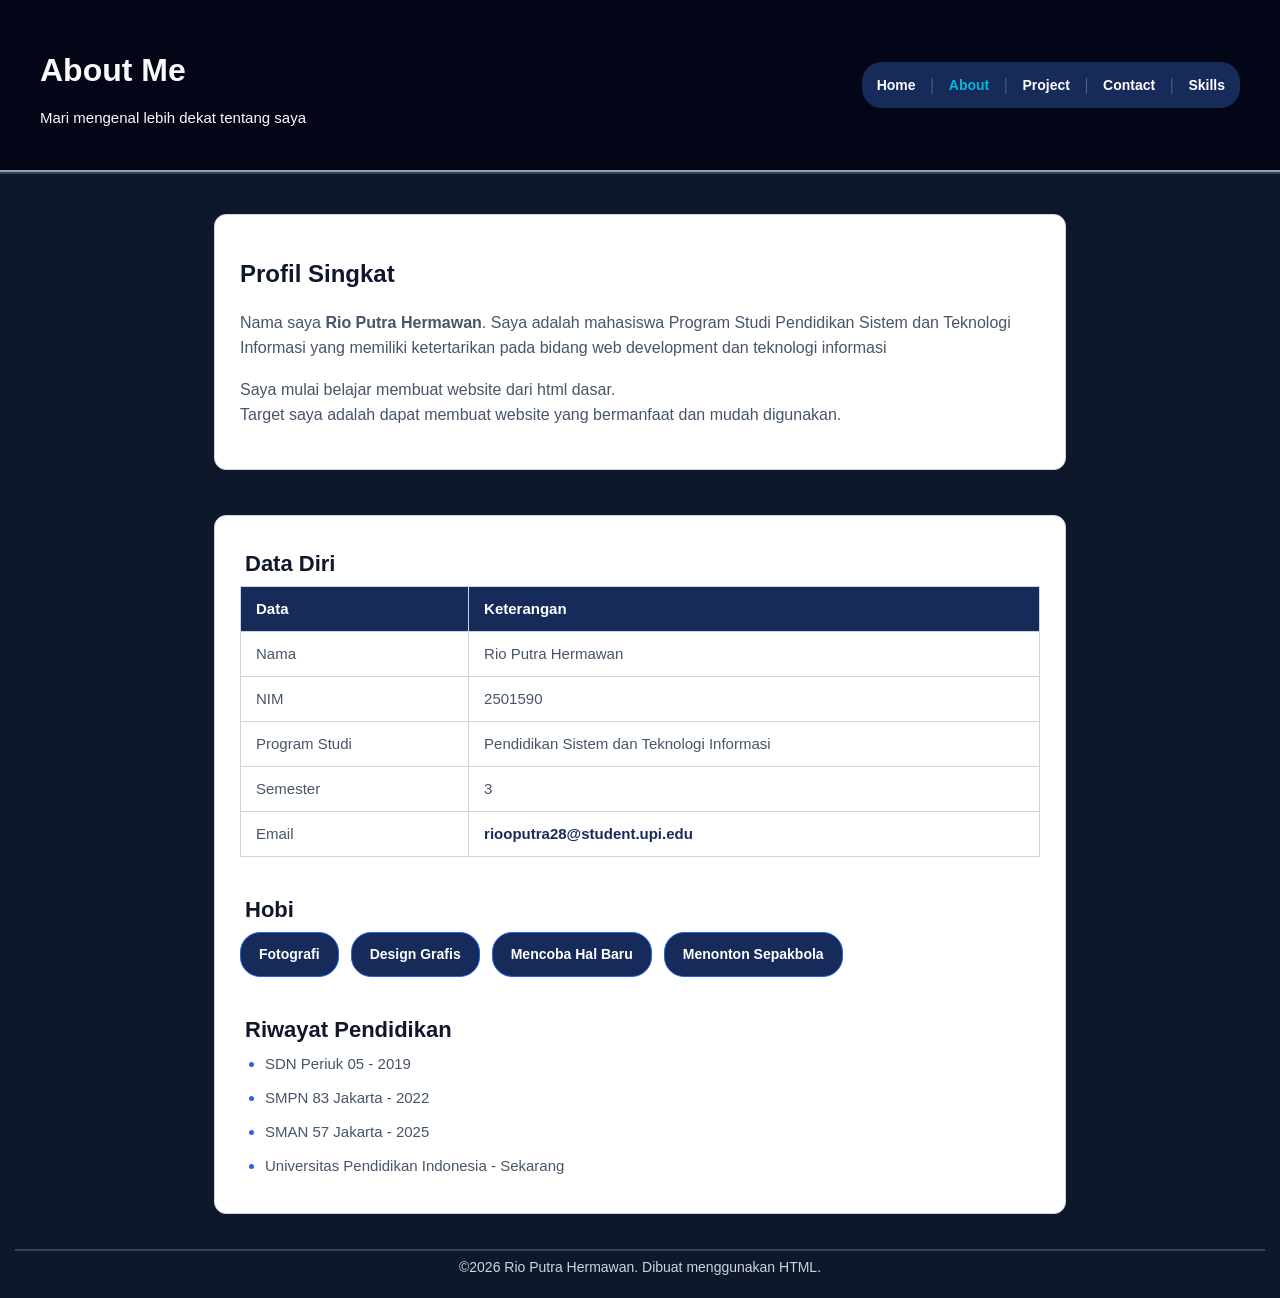
<file: About.html>
<!doctype html>
<html lang="id">
  <head>
    <meta charset="UTF-8" />
    <meta name="viewport" content="width=device-width, initial-scale=1.0" />
    <title>Personal Website - About</title>
    <link rel="stylesheet" href="style.css" />
  </head>

  <body>
    <header id="main-header">
      <div class="container-navbar">
        <div class="judul-navbar">
          <h1>About Me</h1>
          <p>Mari mengenal lebih dekat tentang saya</p>
        </div>

        <nav class="navbar">
          <a href="index.html">Home</a>
          <span class="nav-separator">|</span>
          <a href="About.html" class="active">About</a>
          <span class="nav-separator">|</span>
          <a href="projek.html">Project</a>
          <span class="nav-separator">|</span>
          <a href="Contact.html">Contact</a>
          <span class="nav-separator">|</span>
          <a href="skills.html">Skills</a>
        </nav>
      </div>
    </header>
    <hr />

    <main>
      <section id="header">
        <div class="introduction">
          <div class="text-introduction">
            <h2>Profil Singkat</h2>
            <p>
              Nama saya <strong>Rio Putra Hermawan</strong>. Saya adalah
              mahasiswa Program Studi Pendidikan Sistem dan Teknologi Informasi
              yang memiliki ketertarikan pada bidang web development dan
              teknologi informasi
            </p>
            <p>
              Saya mulai belajar membuat website dari html dasar. <br />
              Target saya adalah dapat membuat website yang bermanfaat dan mudah
              digunakan.
            </p>
          </div>
        </div>
      </section>

      <section class="biodata">
        <div class="data-diri">
        <h2>Data Diri</h2>
        <table border="1" cellspacing="0" cellpadding="10">
          <tr>
            <th>Data</th>
            <th>Keterangan</th>
          </tr>
          <tr>
            <td>Nama</td>
            <td>Rio Putra Hermawan</td>
          </tr>
          <tr>
            <td>NIM</td>
            <td>2501590</td>
          </tr>
          <tr>
            <td>Program Studi</td>
            <td>Pendidikan Sistem dan Teknologi Informasi</td>
          </tr>
          <tr>
            <td>Semester</td>
            <td>3</td>
          </tr>
          <tr>
            <td>Email</td>
            <td>
              <a href="mailto:riooputra28@student.upi.edu"
                >riooputra28@student.upi.edu</a
              >
            </td>
          </tr>
        </table>
      </div>
        <div class="hobi">
        <h2>Hobi</h2>
        <ol>
          <li>Fotografi</li>
          <li>Design Grafis</li>
          <li>Mencoba Hal Baru</li>
          <li>Menonton Sepakbola</li>
        </ol>
      </div>
      <div class="riwayat-pendidikan">
        <h2>Riwayat Pendidikan</h2>
        <ul>
          <li>SDN Periuk 05 - 2019</li>
          <li>SMPN 83 Jakarta - 2022</li>
          <li>SMAN 57 Jakarta - 2025</li>
          <li>Universitas Pendidikan Indonesia - Sekarang</li>
        </ul>
        </div>
      </section>
    </main>

    <footer class="footer">
      <hr />
      <p>©2026 Rio Putra Hermawan. Dibuat menggunakan HTML.</p>
    </footer>
  </body>
</html>
</file>
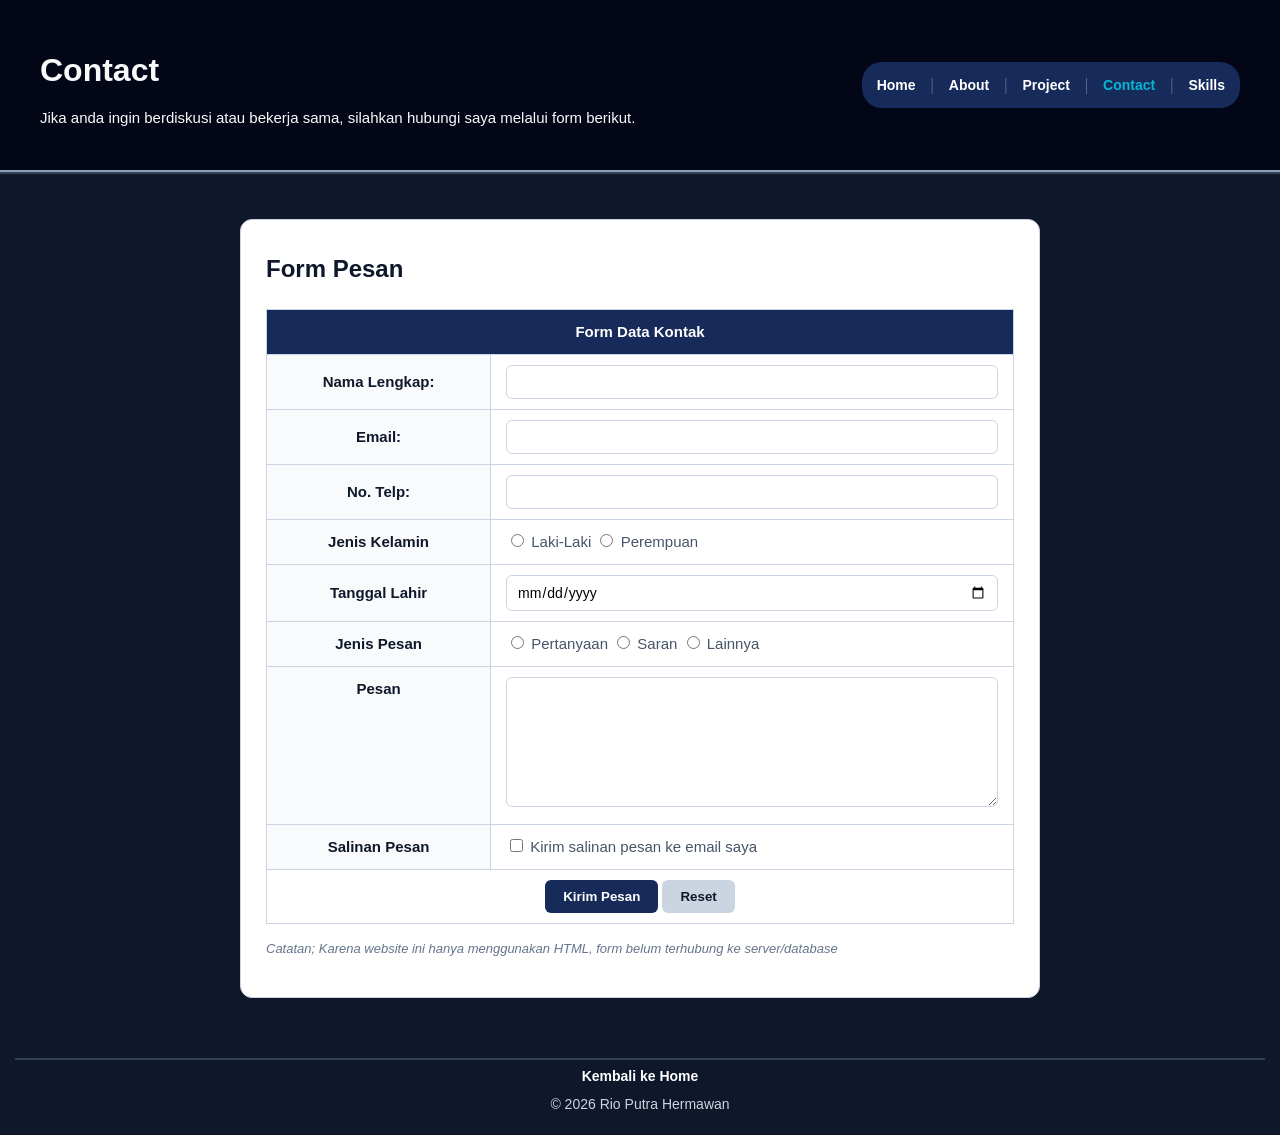
<file: Contact.html>
<!doctype html>
<html lang="id">
  <head>
    <meta charset="UTF-8" />
    <meta name="viewport" content="width=device-width, initial-scale=1.0" />
    <title>Personal Website - Contact</title>
    <link rel="stylesheet" href="style.css" />
  </head>

  <body>
    <header id="main-header">
      <div class="container-navbar">
        <div class="judul-navbar">
          <h1>Contact</h1>
          <p>Jika anda ingin berdiskusi atau bekerja sama, silahkan hubungi saya
          melalui form berikut.</p>
        </div>

        <nav class="navbar">
          <a href="index.html">Home</a>
          <span class="nav-separator">|</span>
          <a href="About.html">About</a>
          <span class="nav-separator">|</span>
          <a href="projek.html">Project</a>
          <span class="nav-separator">|</span>
          <a href="Contact.html" class="active">Contact</a>
          <span class="nav-separator">|</span>
          <a href="skills.html">Skills</a>
        </nav>
      </div>
    </header>
    <hr />

    <section class="contact">
      <div class="container-contact">
    <h2>Form Pesan</h2>
    <table border="1" cellspacing="0" cellpadding="10">
      <tr>
        <th colspan="2" align="center">Form Data Kontak</th>
      </tr>
      <tr>
        <td class="label" align="right"><strong>Nama Lengkap:</strong></td>
        <td class="input"><input type="text" name="nama" /></td>
      </tr>
      <tr>
        <td class="label" align="right"><strong>Email:</strong></td>
        <td class="input"><input type="text" name="email" /></td>
      </tr>
      <tr>
        <td class="label" align="right"><strong>No. Telp:</strong></td>
        <td class="input"><input type="text" name="no. telp" /></td>
      </tr>
      <tr>
        <td class="label" align="right"><strong>Jenis Kelamin</strong></td>
        <td class="input">
          <input type="radio" name="jenis_kelamin" value="Laki-Laki" /> Laki-Laki
          <input type="radio" name="jenis_kelamin" value="Perempuan" />
          Perempuan
        </td>
      </tr>
      <tr>
        <td class="label" align="right"><strong>Tanggal Lahir</strong></td>
        <td class="input"><input type="date" name="tanggal_lahir" /></td>
      </tr>
      <tr>
        <td class="label" align="right"><strong>Jenis Pesan</strong></td>
        <td class="input">
          <input type="radio" name="jenis_pesan" value="Pertanyaan" /> Pertanyaan
          <input type="radio" name="jenis_pesan" value="Saran" /> Saran
          <input type="radio" name="jenis_pesan" value="Lainnya" /> Lainnya
        </td>
      </tr>
      <tr>
        <td class="label" align="right" valign="top"><strong>Pesan</strong></td>
        <td class="textarea">
          <textarea name="Pesan" rows="7" cols="50"></textarea>
        </td>
      </tr>
      <tr>
        <td class="label" align="right"><strong>Salinan Pesan</strong></td>
        <td class="input">
          <input type="checkbox" name="salinan_pesan" value="Salinan Pesan" />
          Kirim salinan pesan ke email saya
        </td>
      </tr>
      <tr>
        <td colspan="2" style="text-align: center">
          <input type="submit" value="Kirim Pesan" />
          <input type="reset" value="Reset" />
        </td>
      </tr>
    </table>
    <p>
      <em>
        Catatan; Karena website ini hanya menggunakan HTML, form belum
        terhubung ke server/database</em>
    </p>
    </div>
    </section>
    <footer class="footer">
    <hr />
    <p><a href="Home.html">Kembali ke Home</a></p>
    <p>© 2026 Rio Putra Hermawan</p>
    </footer>
  </body>
</html>
</file>
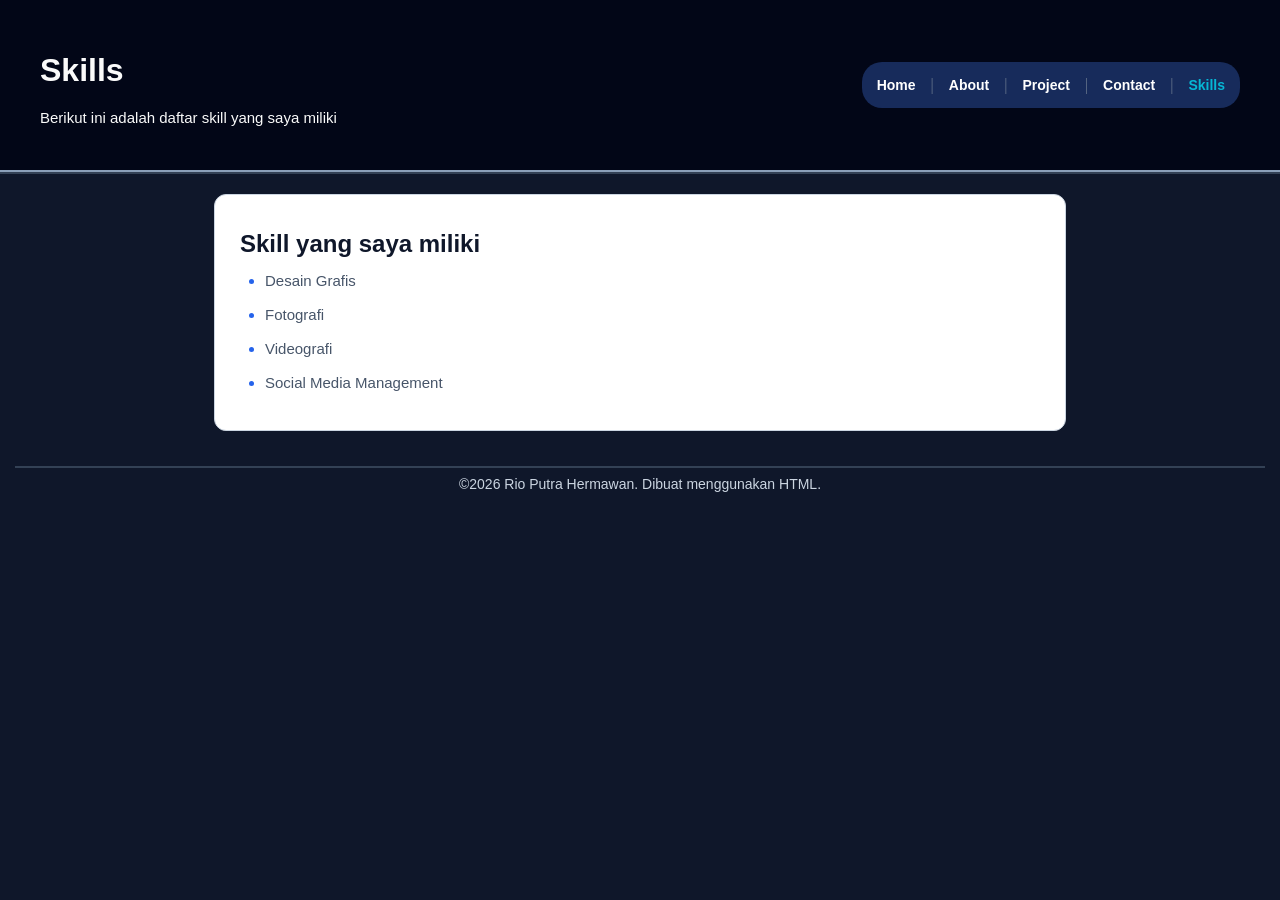
<file: skills.html>
<!doctype html>
<html lang="id">
  <head>
    <meta charset="UTF-8" />
    <meta name="viewport" content="width=device-width, initial-scale=1.0" />
    <title>Personal Website - Skills</title>
    <link rel="stylesheet" href="style.css" />
  </head>

  <body>
    <header id="main-header">
      <div class="container-navbar">
        <div class="judul-navbar">
          <h1>Skills</h1>
          <p>Berikut ini adalah daftar skill yang saya miliki</p>
        </div>

        <nav class="navbar">
          <a href="index.html">Home</a>
          <span class="nav-separator">|</span>
          <a href="About.html">About</a>
          <span class="nav-separator">|</span>
          <a href="projek.html">Project</a>
          <span class="nav-separator">|</span>
          <a href="Contact.html">Contact</a>
          <span class="nav-separator">|</span>
          <a href="skills.html" class="active" >Skills</a>
        </nav>
      </div>
    </header>
    <hr />

    <main>
      <section class="skill">
        <div class="skills">
          <h2>Skill yang saya miliki</h2>
          <ul>
            <li>Desain Grafis</li>
            <li>Fotografi</li>
            <li>Videografi</li>
            <li>Social Media Management</li>
          </ul>
        </div>
      </section>
    </main>

    <footer class="footer">
      <hr />
      <p>©2026 Rio Putra Hermawan. Dibuat menggunakan HTML.</p>
    </footer>
  </body>
</html>
</file>
<file: style.css>
body {
  background-color: #0f172a;
  line-height: 1.6;
  margin: 0;
}

#main-header {
  background-color: #020617;
  padding: 20px 10px;
  border-bottom: 2px solid #8ba0b9;
}

.container-navbar {
  display: flex;
  align-items: center;
  justify-content: space-between;
  padding: 10px 30px;
}

.judul-navbar {
  display: flex;
  flex-direction: column;
}

.judul-navbar h1 {
  font-family: "Poppins", sans-serif;
  color: #fafafa;
  margin: 15px 0 10px;
  font-size: 32px;
  font-weight: 700;
}

.judul-navbar p {
  font-family: "Inter", sans-serif;
  color: #fafafa;
  margin: 0 0 10px;
  font-size: 15px;
}

.navbar {
  display: flex;
  align-items: center;
  gap: 15px;
  padding: 10px 15px;
  background-color: #172b5b;
  border-radius: 20px;
}

.navbar a {
  font-family: "Inter", sans-serif;
  color: #ffffff;
  text-decoration: none;
  font-weight: 600;
  font-size: 14px;
}

.navbar a:hover,
.navbar a.active {
  color: #06b6d4;
}

.nav-separator {
  color: #64748b;
}

hr {
  border: none;
  border-top: 2px solid #334155;
  margin: 0;
}

#header {
  padding: 20px;
}

.introduction {
  max-width: 800px;
  margin: 20px auto;
  padding: 25px;
  background-color: #ffffff;
  border: 1px solid #cbd5e1;
  border-radius: 12px;
  display: flex;
  align-items: center;
  gap: 30px;
}

.text-introduction {
  flex: 1;
}

.text-introduction h2 {
  font-family: "Poppins", sans-serif;
  color: #0f172a;
  margin: 15px 0 10px;
  font-size: 24px;
}

.text-introduction p {
  font-family: "Inter", sans-serif;
  color: #475569;
  font-size: 16px;
}

.foto-introduction {
  width: 30%;
}

.foto-introduction img {
  width: 180px;
  height: 180px;
  padding: 8px;
  border: 3px solid #172b5b;
  margin: 15px auto;
  border-radius: 50%;
  object-fit: cover;
  display: block;
  animation: fadeIn 1.2s ease-out;
}

.learning,
.biodata,
.daftar-projek,
.table-projek,
.skill {
  max-width: 800px;
  margin: 20px auto;
  padding: 25px;
  background-color: #ffffff;
  border: 1px solid #cbd5e1;
  border-radius: 12px;
}

.learning h3 {
  font-family: "Poppins", sans-serif;
  color: #0f172a;
  text-align: center;
  margin: 15px 0 10px;
  font-size: 22px;
}

.learning p {
  font-family: "Inter", sans-serif;
  text-align: center;
  color: #475569;
  margin-top: 25px;
  font-size: 15px;
}

.learning p a,
.data-diri td a {
  color: #172b5b;
  text-decoration: none;
  font-weight: 600;
}

.learning p a:hover,
.data-diri td a:hover {
  color: #06b6d4;
  text-decoration: none;
}

.learning ul {
  display: flex;
  justify-content: center;
  flex-wrap: wrap;
  gap: 12px;
  padding: 0;
  list-style: none;
}

.learning li,
.hobi li,
.daftar-projek li {
  font-family: "Inter", sans-serif;
  background-color: #172b5b;
  color: #ffffff;
  padding: 10px 18px;
  border-radius: 20px;
  border: 1px solid #2563eb;
  font-weight: 600;
  font-size: 14px;
  transition: transform 0.3s ease, background-color 0.3s ease;
}

.learning li:hover,
.hobi li:hover,
.daftar-projek li:hover {
  background-color: #06b6d4;
  transform: translateY(-3px);
}

.biodata {
  margin: 5px auto;
}

.biodata h2 {
  font-family: "Poppins", sans-serif;
  color: #0f172a;
  font-size: 22px;
  margin: 5px;
}

.data-diri table {
  width: 100%;
  border-collapse: collapse;
  font-family: "Inter", sans-serif;
  color: #475569;
  font-size: 15px;
}

.data-diri th,
.data-diri td,
.table-projek th,
.table-projek td {
  border: 1px solid #cbd5e1;
  padding: 10px 15px;
}

.data-diri th {
  background-color: #172b5b;
  color: #ffffff;
  text-align: left;
}

.data-diri tr:hover td {
  background-color: #f8fafc;
}

.hobi,
.riwayat-pendidikan {
  margin-top: 35px;
}

.hobi ol {
  display: flex;
  gap: 12px;
  padding: 0;
  margin: 0;
  list-style: none;
  flex-wrap: wrap;
}

.riwayat-pendidikan ul,
.skills ul {
  margin: 0;
  padding-left: 25px;
  font-family: "Inter", sans-serif;
  color: #475569;
  font-size: 15px;
}

.riwayat-pendidikan li,
.skills li {
  margin-bottom: 10px;
}

.riwayat-pendidikan li::marker,
.skills li::marker {
  color: #2563eb;
}

.daftar-projek h2,
.daftar-projek h3,
.table-projek h3,
.skills h2 {
  font-family: "Poppins", sans-serif;
  color: #0f172a;
  font-size: 24px;
  font-weight: 600;
  margin: 5px 0 5px;
}

.daftar-projek p {
  font-family: "Inter", sans-serif;
  color: #475569;
  font-size: 15px;
  margin: 0 0 15px;
}

.daftar-projek ul {
  display: flex;
  flex-wrap: wrap;
  gap: 12px;
  padding: 0;
  list-style: none;
}

.daftar-projek img {
  width: 150px;
  border-radius: 10px;
  border: 2px solid #cbd5e1;
  margin: 10px 0 15px;
}

.table-projek {
  width: 800px;
  max-width: calc(100% - 40px);
  margin: 0 auto 20px;
  border-collapse: collapse;
  font-family: "Inter", sans-serif;
  color: #475569;
  font-size: 15px;
}

.table-projek th {
  background-color: #172b5b;
  color: #ffffff;
  font-weight: 600;
}

.contact {
  max-width: 800px;
  margin: 20px auto;
  padding: 25px;
}

.container-contact {
  background-color: #ffffff;
  padding: 25px;
  border: 1px solid #cbd5e1;
  border-radius: 12px;
}

.container-contact h2 {
  font-family: "Poppins", sans-serif;
  color: #0f172a;
  font-size: 24px;
  font-weight: 600;
  margin: 5px 0 20px;
}

.container-contact table {
  width: 100%;
  border-collapse: collapse;
  font-family: "Inter", sans-serif;
  color: #475569;
  font-size: 15px;
}

.container-contact th {
  background-color: #172b5b;
  color: #ffffff;
  font-weight: 600;
  text-align: center;
}

.container-contact th,
.container-contact td {
  border: 1px solid #cbd5e1;
  padding: 10px 15px;
}

.container-contact .label {
  width: 30%;
  background-color: #f8fafc;
  color: #0f172a;
  text-align: center;
}

.container-contact input[type="text"],
.container-contact input[type="date"],
.container-contact textarea {
  width: 100%;
  box-sizing: border-box;
  padding: 8px 10px;
  border: 1px solid #cbd5e1;
  border-radius: 6px;
  font-family: "Inter", sans-serif;
  font-size: 14px;
}

.container-contact textarea {
  resize: vertical;
}

.container-contact input:focus,
.container-contact textarea:focus {
  outline: none;
  border-color: #2563eb;
}

.container-contact input[type="radio"],
.container-contact input[type="checkbox"] {
  accent-color: #2563eb;
}

.container-contact input[type="submit"],
.container-contact input[type="reset"] {
  padding: 9px 18px;
  border: none;
  border-radius: 6px;
  font-family: "Inter", sans-serif;
  font-weight: 600;
  cursor: pointer;
}

.container-contact input[type="submit"] {
  background-color: #172b5b;
  color: #ffffff;
}

.container-contact input[type="reset"] {
  background-color: #cbd5e1;
  color: #0f172a;
}

.container-contact input[type="submit"]:hover,
.container-contact input[type="reset"]:hover {
  background-color: #06b6d4;
  color: #ffffff;
}

.container-contact > p {
  font-family: "Inter", sans-serif;
  color: #64748b;
  font-size: 13px;
  margin-top: 15px;
}

.footer {
  font-family: "Inter", sans-serif;
  text-align: center;
  padding: 15px;
  font-size: 14px;
  color: #cbd5e1;
  margin-top: 20px;
}

.footer a {
  color: #ffffff;
  text-decoration: none;
  font-weight: 600;
}

.footer a:hover {
  color: #06b6d4;
  text-decoration: none;
}

.footer p {
  margin: 5px 0;
}

@keyframes fadeIn {
  from {
    opacity: 0;
    transform: translateY(20px);
  }

  to {
    opacity: 1;
    transform: translateY(0);
  }
}
</file>
